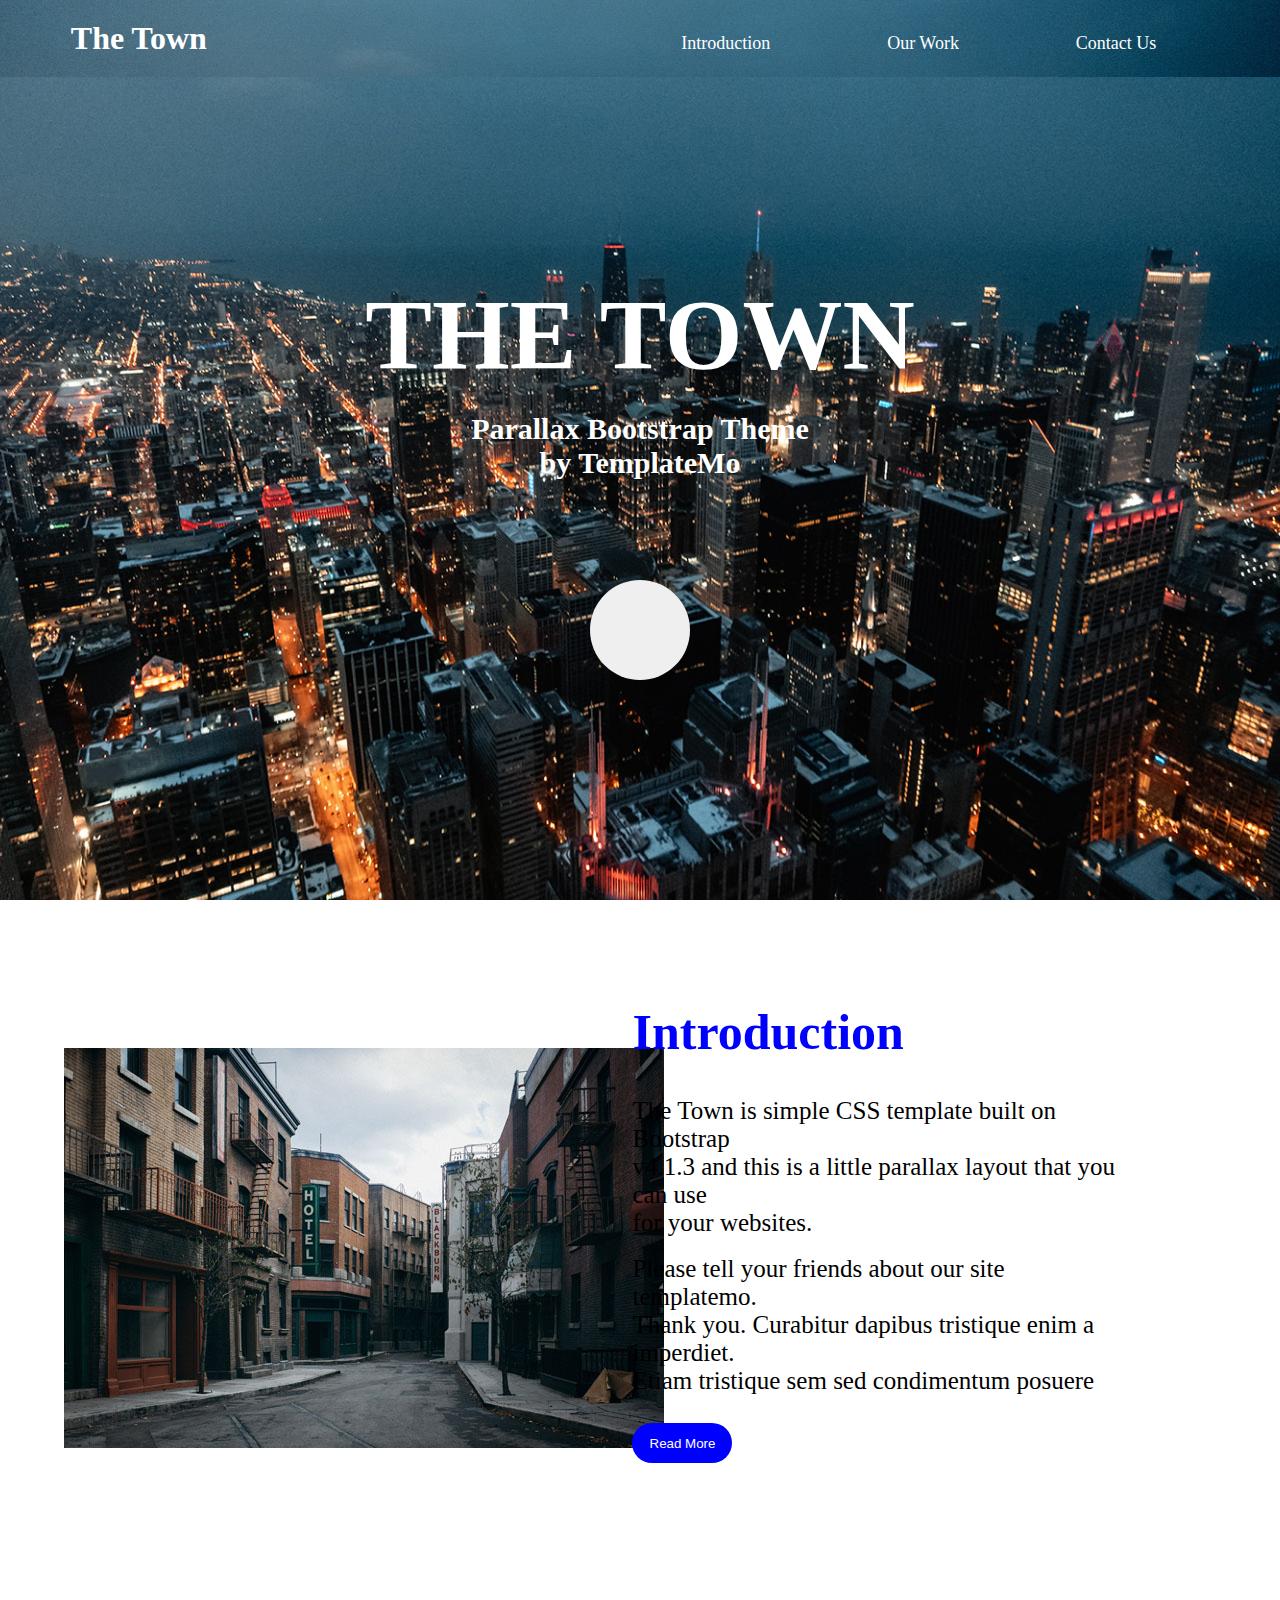
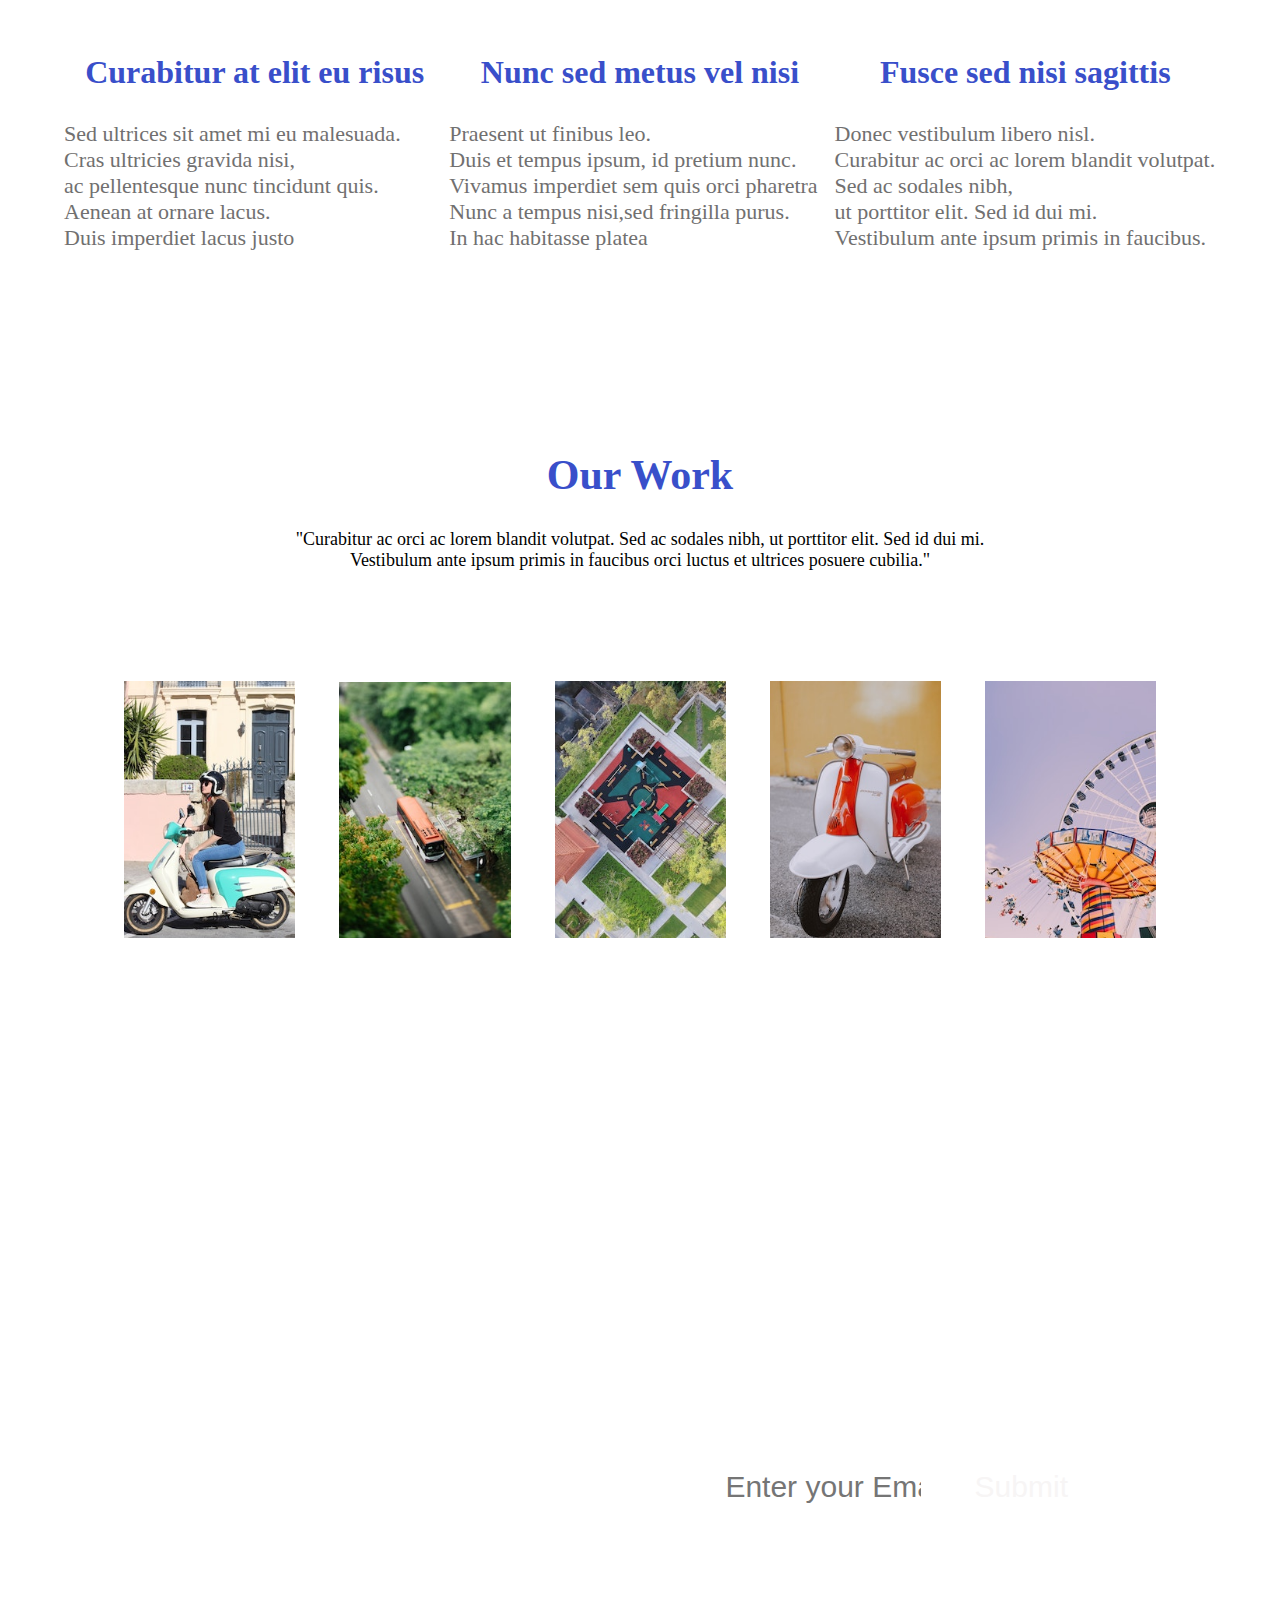
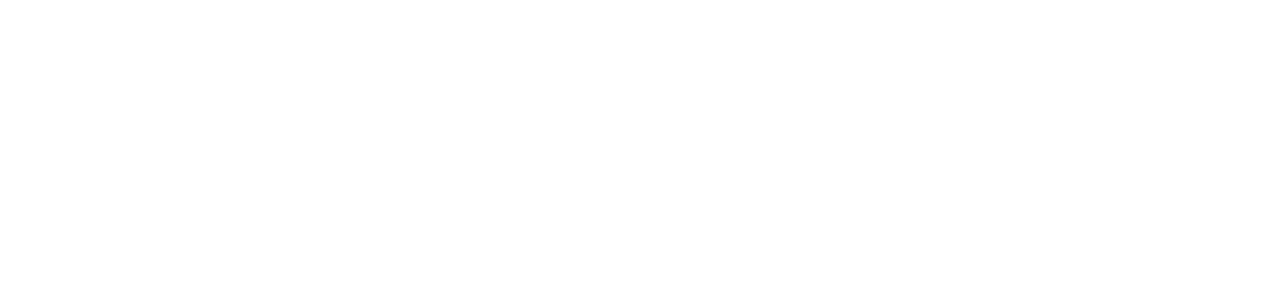
<file: index.html>
<!DOCTYPE html>
<html lang="en">
<head>
    <meta charset="UTF-8">
    <meta name="viewport" content="width=device-width, initial-scale=1.0">
    <link rel="stylesheet" href="css/style.css">
    <title>The town</title>
    <link rel="stylesheet" href="https://cdnjs.cloudflare.com/ajax/libs/font-awesome/6.5.2/css/all.min.css" integrity="sha512-SnH5WK+bZxgPHs44uWIX+LLJAJ9/2PkPKZ5QiAj6Ta86w+fsb2TkcmfRyVX3pBnMFcV7oQPJkl9QevSCWr3W6A==" crossorigin="anonymous" referrerpolicy="no-referrer" />
    <!-- <style>
        h2{
            background-color: brown;
        }
    </style> -->
</head>
<body>
    <section class="town">
        <nav>
            <h2>The Town</h2>
            <ul>
                <a href="#intri" target="_self"><li>Introduction</li></a>
                <a href="#ourwork"><li>Our Work</li></a>
                <a href="#contact"><li>Contact Us</li></a>
            </ul>
        </nav>
        <div class="home">
            <h1>THE TOWN</h1>
            <h3>Parallax Bootstrap Theme
              <br>  by TemplateMo</h3>
            <a href="#intri"><button class="a"><i class="fa-solid fa-caret-down"></i></button></a>  
        </div>
    </section>
    <section class="introduction" id="intri">
        <div class="pic">
            <img src="images/thetown01.jpg" alt="town picture">
        </div>
        <div class="intro">
            <h2>Introduction</h2>
            <br><br>
            <p>The Town is simple CSS template built on Bootstrap<br> v4.1.3 and this is a little parallax layout that you can use<br> for your websites.</p>
            <br>
            <p>Please tell your friends about our site templatemo.<br> Thank you. Curabitur dapibus tristique enim a imperdiet.<br> Etiam tristique sem sed condimentum posuere</p><br>
            <a href="#ourwork"><button class="r">Read More</button></a>
        </div>
        <section class="divs">
        <div id="bus">
            <!-- <img src="images/build.png" alt="bus"> -->
             <i class="fa-solid fa-bus"></i>
             <h4>Curabitur at elit eu risus</h4>
             <p>Sed ultrices sit amet mi eu malesuada.<br>Cras ultricies gravida nisi,<br>ac pellentesque nunc tincidunt quis.<br>Aenean at ornare lacus.<br>Duis imperdiet lacus justo</p>
        </div>
        <div id="bike">
            <i class="fa-solid fa-bicycle"></i>
            <h4>Nunc sed metus vel nisi</h4>
            <p>Praesent ut finibus leo.<br> Duis et tempus ipsum, id pretium nunc.<br>Vivamus imperdiet sem quis orci pharetra<br>Nunc a tempus nisi,sed fringilla purus.<br>In hac habitasse platea</p>
        </div>
        <div id="build">
            <i class="fa-solid fa-building"></i>
            <h4>Fusce sed nisi sagittis</h4>
            <p>Donec vestibulum libero nisl.<br> Curabitur ac orci ac lorem blandit volutpat.<br>Sed ac sodales nibh,<br>ut porttitor elit. Sed id dui mi.<br> Vestibulum ante ipsum primis in faucibus.</p>
        </div>
    </section>
    </section>
    <section class="ourWork" id="ourwork">
        <h2> Our Work </h2>
        <p>"Curabitur ac orci ac lorem blandit volutpat. Sed ac sodales nibh, ut porttitor elit. Sed id dui mi.<br>Vestibulum ante ipsum primis in faucibus orci luctus et ultrices posuere cubilia."</p>
        <div>
            <img src="/images/gallery1.jpg" alt="img1" title="word">
            <img src="/images/gallery2.jpg">
            <img src="/images/gallery3.jpg">
            <img src="/images/gallery-tn-04.jpg">
            <img src="/images/gallery-tn-05.jpg">
        </div>
        </div>
    </section>
    <section class="endt" >
    <section class="end" id="contact">
        <h2>Contact US</h2>
        <hr>
        <p class="p">Nullam tincidunt, lacus a suscipit luctus, elit turpis tincidunt dui, non tempus sem turpis vitae lorem. Maecenas eget odio in sapien ultrices viverra vitae vel leo. Curabitur at elit eu risus pharetra pellentesque at at velit</p>
        <div class="left">
            <a href="https://play.google.com/store/apps/details?id=com.google.android.dialer&hl=en_IN" target="_blank">
                <i class="fa-solid fa-phone"></i>
                <p>010-290-83-689</p>
            </a>
            <br>
            <a href="https://www.google.com/maps/place/%D8%A7%D9%84%D8%AF%D9%8A%D8%A8+%D8%AC%D8%B1%D9%88%D8%A8+%D9%84%D9%84%D8%B3%D9%8A%D8%B1%D8%A7%D9%85%D9%8A%D9%83+%D9%88+%D8%A7%D9%84%D8%A8%D9%88%D8%B1%D8%B3%D9%84%D9%8A%D9%86%E2%80%AD/@30.1812451,31.1783365,17z/data=!3m1!4b1!4m6!3m5!1s0x14586b0040186647:0x963978f88352b54d!8m2!3d30.1812451!4d31.1809114!16s%2Fg%2F11vrf__bw8?entry=ttu" target="_blank">
                <i class="fa-solid fa-location-dot"></i>
                <p>see our location</p>
            </a>
        </div>
        <div class="right">
            <a href="mailto:info@company.co">
                <i class="fa-solid fa-envelope"></i>
                <p>info@company.co</p>
            </a>
            <br>
            <form>
             <input type="email" name="email" id="email" placeholder="Enter your Email">
             <input type="submit" value="Submit">
        </form>
       
        </div>
        <br><br>
        <p class="Copyright">Copyright © 2019 Company Name - Design: Template Mo</p>
    </section>
</section>
</body>
</html>
</file>
<file: css/style.css>
*{
    border: 0;
    margin: 0;
    padding: 0;
    box-sizing: border-box;
}
.town{
    background-image: url(../images/towm1.jpg);
    background-size: cover;
    background-position: center;
    height: 100vh;
    background-attachment: fixed;
    text-align: center;
}
nav{
    width: 100%;
    margin: auto;
    padding-top: 20px;
    padding-bottom: 20px;
    position: sticky;
    top: 100;
    overflow: hidden;
    background-image: url(../images/towm1.jpg);
    background-size: cover;
    
}
nav h2{
    display: inline-block;
   color: white;
    width: 49%;
    font-size: xx-large;
    text-align: left;
    padding-left: 60px;
}
nav ul{
    
    display: inline-block;
    width: 49%;
    text-decoration: none;
    list-style: none;
    text-align: right;
}
nav li{
    display: inline-block;
}
nav a{
    width: 30%;
    color: white;
    padding-right: 18%;
    font-size: large;
    
}
.town a:hover{
    color: aqua;
    
}
.town h2:hover{
    color: aqua;
}

div h1{
    font-size: 100px;
    padding-top: 200px;
    color: white;
    text-align: center;

}
div h3{
    font-size: 30px;
    padding-top: 20px;
    color: white;
    text-align: center;
}
div button {
    align-items: center;
    margin-top: 100px;
    width: 100px;
    height: 100px;
    border-radius: 50%;
    
}
.town button:hover{
    background-color: aqua;
    color: white;
}

 .home i{
    font-size: 80px;
 }
.pic{
    width: 49%;
    display: inline-block;
    padding-right: 80px;
   
}
.intro{
    width: 42%;
    display: inline-block;
    text-align: left;
    margin-top: 3px;
   
}
.intro h2{
    
    font-size:50px;
    color: blue;
}
.intro p{
   
    font-size: 25px;
    padding: 0;
}
.r{
    background-color: blue;
    border-radius: 20px;
    width: 100px;
    height: 40px;
    color: white;
    margin-top: 10px;
}
.introduction{
    width: 90%;
    margin: auto;
    padding-top: 100px;
}
.divs{
    padding-top: 100px;
}
.divs div{
    display: inline-block;
    width: 33.1%;
    text-align: center;
    margin: auto;
    
}
.divs i{
    font-size: 80px;
    padding: 20px;
    padding-bottom: 50px;
    color: rgb(57, 79, 202);
}
.divs p{
    box-sizing: border-box;
    text-align: left;
    font-size: 22px;
    color: rgb(113, 112, 112);
}
.divs h4{
    font-size: 32px;
    color: rgb(57, 79, 202);
    padding-bottom: 30px;
}
.ourWork h2{
    text-align: center;
    font-size: 42px;
    padding-top: 200px;
    padding-bottom: 30px;
   color: rgb(57, 79, 202);
}
.ourWork p{
    font-size: 18px;
    text-align: center;
}
.ourWork div{
    width: 90%;
    margin: auto;
    padding-top: 90px;
    padding-left: 40px;
    padding-bottom: 40px;
}
.ourWork img{
    width: 19%;
    padding: 20px;
}
.ourWork img:hover{
    opacity: 70%;  
}
.endt{
      padding-top: 30px;
    background-image: url(../images/background.jpg);
    background-size: cover;
    background-position: center;
    height: 100vh;
    background-attachment: fixed;
  
}
.end{
    margin: auto;
    color: white;
    width: 80%;
 
}
.end h2{
    text-align: left;
    font-size: 40px;
    padding-top: 50px;
    padding-bottom: 10px;
    text-decoration-line: underline;
}
.p{
    font-size: larger;
    text-align: left;
    padding-top: 30px;
    padding-bottom: 50px;
}
.end div{
    display: inline-block;
    width: 48%;
}
.end i{
    display: inline-block;
}
.end a{
    display: inline-block;
    font-size: 40px;
    margin: 50px;
    color: white;
}
.end div p{
    display: inline-block;
}
.end input[type="email"]{
    font-size: 30px;
    border: 3px solid #ffffff;
    border-radius: 4px;
    text-align: right;
    padding-right: 20px;
    width: 45%;
    background-color: transparent;
    
    
}
.end input[type="submit"]{
    width: 30%;
    font-size: 30px;
    border: 3px solid #ffffff;
    border-radius: 4px;
    box-sizing: border-box;
   margin-right: 20px;
   margin-top: 50px;
   color: rgb(247, 245, 245);
   background-color: transparent;
}
 .left{
    text-align: left;
 }
 .right{
    text-align: right;
    box-sizing: border-box;
    
 }
 .Copyright{
    text-align: center;
    padding-top: 100px;
    padding-bottom: 30px;
 }
 .end a:hover{
    color: blue;
 }
</file>
